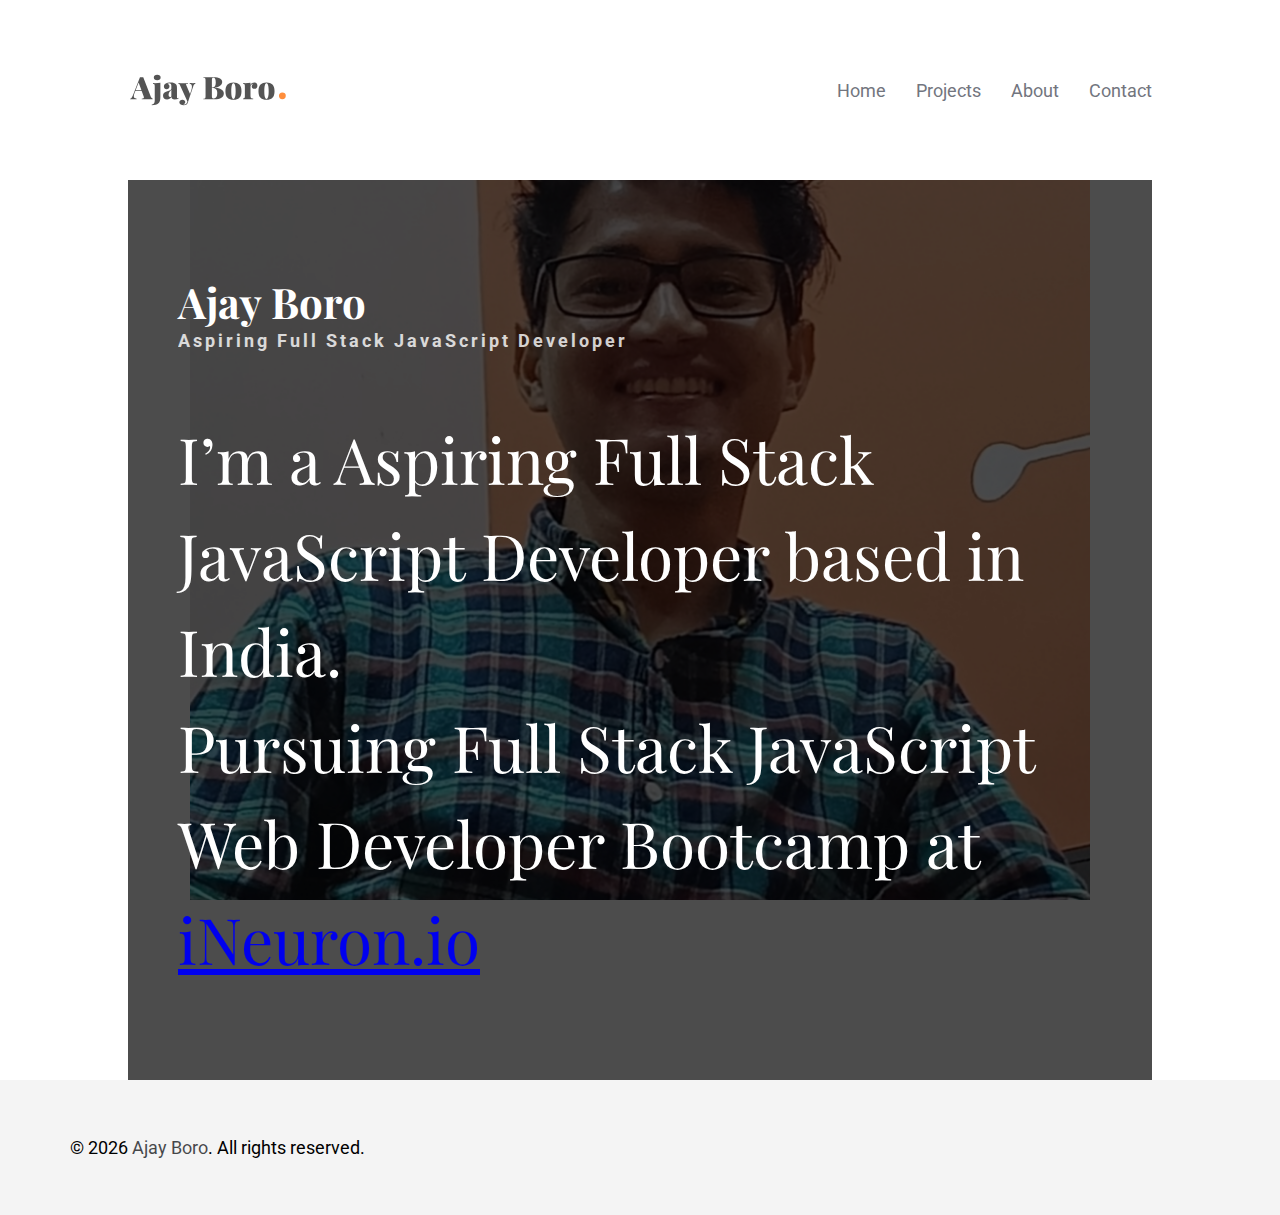
<file: about.html>
<!DOCTYPE html>
<html lang="en">
	<head>
		<meta charset="UTF-8" />
		<meta name="viewport" content="width=device-width, initial-scale=1.0 maximum-scale=1.0, user-scalable=0" />
		<title>About</title>
		<link
			href="https://fonts.googleapis.com/css2?family=Playfair+Display&family=Roboto&display=swap"
			rel="stylesheet"
		/>
		<link rel="shortcut icon" href="favicon.ico" type="image/x-icon" />
		<link
			rel="stylesheet"
			href="https://use.fontawesome.com/releases/v5.15.2/css/all.css"
			integrity="sha384-vSIIfh2YWi9wW0r9iZe7RJPrKwp6bG+s9QZMoITbCckVJqGCCRhc+ccxNcdpHuYu"
			crossorigin="anonymous"
		/>
		<link rel="stylesheet" type="text/css" href="./css/style.css" />
	</head>

	<body>
		<header class="header">
			<div class="container header-flex">
				<div class="logo">
					<a href="./index.html"
						><img id="logo-img" src="/images/logo-img.svg" alt="logo image"
					/></a>
				</div>
				<nav id="navbar" class="nav">
					<ul class="nav__list">
						<li class="nav__list-item">
							<a href="./index.html" class="nav__list-link">Home</a>
						</li>
						<li class="nav__list-item">
							<a href="./projects.html" class="nav__list-link">Projects</a>
						</li>
						<li class="nav__list-item">
							<a href="./about.html" class="nav__list-link">About</a>
						</li>
						<li class="nav__list-item">
							<a href="./contact.html" class="nav__list-link">Contact</a>
						</li>
					</ul>
				</nav>
			</div>
		</header>
		<main class="main">
			<section id="about" class="about">
				<div class="container about-flex">
					<div class="about__text">
						<div class="about-me">
							<h2 class="about-name">Ajay Boro</h2>
							<h4 class="about-subname">Aspiring Full Stack JavaScript Developer</h4>
						</div>
						<p class="about-description">
							I’m a Aspiring Full Stack JavaScript Developer based in India. </br>
Pursuing Full Stack JavaScript Web Developer Bootcamp at <a href="https://ineuron.ai/course/Full-Stack-Javascript-Web-Developer">iNeuron.io</a>
						</p>
					</div>
				</div>
			</section>
		
			<footer class="footer">
				<div class="container footer-flex">
					<div class="copyright">
						<p>
							 &copy; <script>document.write(new Date().getFullYear())</script>
							<a class="copyright-name" href="https://ajayboro.netlify.app/"
								>Ajay Boro</a
							>. All rights reserved.
						</p>
					</div>
					<nav class="footer__nav">
						<a
							href="https://www.linkedin.com/in/ajay-boro-3122a31b2/"
							class="footer-link"
							target="_blank"
							><i class="fab fa-linkedin"></i
						></a>

						<a
							href="https://www.instagram.com/ajayborocoding/?hl=en"
							class="footer-link"
							target="_blank"
							><i class="fab fa-instagram-square"></i
						></a>
						<a
							href="https://twitter.com/ajaybor0"
							class="footer-link"
							target="_blank"
							><i class="fab fa-twitter-square"></i
						></a>
						<a
							href="https://github.com/ajaybor0"
							class="footer-link"
							target="_blank"
							><i class="fab fa-github-square"></i
						></a>
					</nav>
				</div>
			</footer>
		</main>
	</body>
</html>
</file>
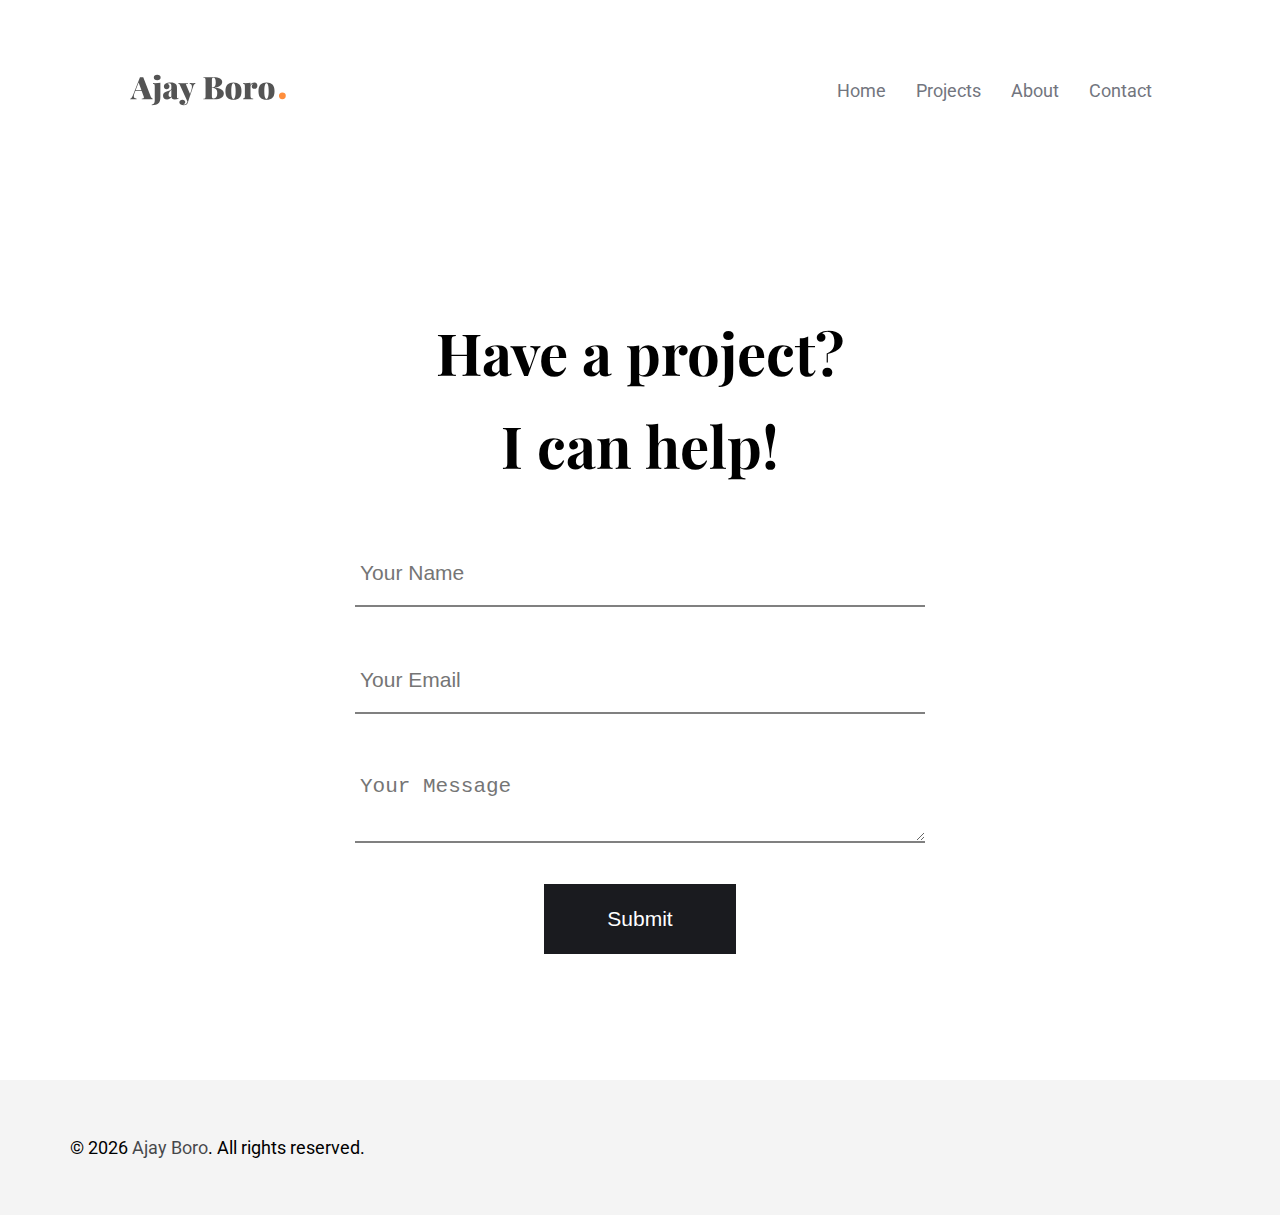
<file: contact.html>
<!DOCTYPE html>
<html lang="en">
	<head>
		<meta charset="UTF-8" />
		<meta
			name="viewport"
			content="width=device-width, initial-scale=1.0 maximum-scale=1.0, user-scalable=0"
		/>
		<title>Contact</title>
		<link
			href="https://fonts.googleapis.com/css2?family=Playfair+Display&family=Roboto&display=swap"
			rel="stylesheet"
		/>
		<link rel="shortcut icon" href="favicon.ico" type="image/x-icon" />
		<link
			rel="stylesheet"
			href="https://use.fontawesome.com/releases/v5.15.2/css/all.css"
			integrity="sha384-vSIIfh2YWi9wW0r9iZe7RJPrKwp6bG+s9QZMoITbCckVJqGCCRhc+ccxNcdpHuYu"
			crossorigin="anonymous"
		/>
		<link rel="stylesheet" type="text/css" href="./css/style.css" />
	</head>

	<body>
		<header class="header">
			<div class="container header-flex">
				<div class="logo">
					<a href="./index.html"
						><img id="logo-img" src="/images/logo-img.svg" alt="logo image"
					/></a>
				</div>
				<nav id="navbar" class="nav">
					<ul class="nav__list">
						<li class="nav__list-item">
							<a href="./index.html" class="nav__list-link">Home</a>
						</li>
						<li class="nav__list-item">
							<a href="./projects.html" class="nav__list-link">Projects</a>
						</li>
						<li class="nav__list-item">
							<a href="./about.html" class="nav__list-link">About</a>
						</li>
						<li class="nav__list-item">
							<a href="./contact.html" class="nav__list-link">Contact</a>
						</li>
					</ul>
				</nav>
			</div>
		</header>
		<main class="main">
			<section id="contact" class="contact">
				<div class="container contact-flex">
					<div class="contact__me">
						<h3 class="contact__me--title">
							Have a project? <br />
							I can help!
						</h3>
					</div>
					<form
						class="contact__form"
						name="contact"
						method="POST"
						data-netlify="true"
					>
						<input
							type="text"
							class="input"
							name="name"
							placeholder="Your Name"
							required
						/>
						<br />
						<input
							type="email"
							name="email"
							class="input"
							placeholder="Your Email"
							required
						/>
						<br />
						<textarea
							class="input"
							name="subject"
							placeholder="Your Message"
						></textarea>
						<br />
						<input type="submit" value="Submit" class="btn" />
					</form>
				</div>
			</section>
			<footer class="footer">
				<div class="container footer-flex">
					<div class="copyright">
						<p>
							&copy;
							<script>
								document.write(new Date().getFullYear());
							</script>
							<a class="copyright-name" href="https://ajayboro.netlify.app/"
								>Ajay Boro</a
							>. All rights reserved.
						</p>
					</div>
					<nav class="footer__nav">
						<a
							href="https://www.linkedin.com/in/ajay-boro-3122a31b2/"
							class="footer-link"
							target="_blank"
							><i class="fab fa-linkedin"></i
						></a>

						<a
							href="https://www.instagram.com/ajayborocoding/?hl=en"
							class="footer-link"
							target="_blank"
							><i class="fab fa-instagram-square"></i
						></a>
						<a
							href="https://twitter.com/ajaybor0"
							class="footer-link"
							target="_blank"
							><i class="fab fa-twitter-square"></i
						></a>
						<a
							href="https://github.com/ajaybor0"
							class="footer-link"
							target="_blank"
							><i class="fab fa-github-square"></i
						></a>
					</nav>
				</div>
			</footer>
		</main>
	</body>
</html>
</file>
<file: css/style.css>
* {
	padding: 0;
	margin: 0;
	box-sizing: border-box;
}

html {
	scroll-behavior: smooth;
	max-width: 100%;
	overflow-x: hidden;
}

body {
	font-family: 'Roboto', sans-serif;
	font-size: 18px;
}

h1,
h2,
h3,
h4 {
	font-family: 'Playfair Display', serif;
}

.container {
	width: 80%;
	max-width: 1140px;
	margin: 0 auto;
}

.header {
	background-color: #fff;
	padding: 50px 0;
	width: 100%;
}

.header-flex {
	display: flex;
	justify-content: space-between;
	align-items: center;
}

#logo-img {
	height: 80px;
	width: 160px;
	display: block;
	cursor: pointer;
}

.nav__list {
	display: flex;
	list-style: none;
}

.nav__list-item {
	margin-left: 30px;
}

.nav__list-link {
	font-size: 18px;
	text-decoration: none;
	color: #72757e;
}

.nav__list-link:hover {
	color: #1a1b1f;
	padding-bottom: 5px;
	border-bottom: #72757e solid 3.5px;
}

.hero-section {
	min-height: 100vh;
	width: 100%;
}

.hero-text {
	color: #1a1b1f;
}

.hero--title {
	font-size: 120px;
}

.hero--subtitle {
	font-size: 50px;
	opacity: 0.8;
}

.project-bg01 {
	background-image: url('/images/browser-screenshot/live-class-project-09.gif');
}

.project-bg02 {
	background-image: url('/images/browser-screenshot/project11.gif');
}

.project-bg03 {
	background-image: url('/images/browser-screenshot/project12.gif');
}

.project-bg04 {
	background-image: url('/images/browser-screenshot/project13.gif');
}

.project-bg05 {
	background-image: url('/images/browser-screenshot/project15.gif');
}

.project-bg01,
.project-bg02,
.project-bg03,
.project-bg04,
.project-bg05 {
	width: 100%;
	min-height: 100vh;
	background-attachment: fixed;
	background-position: center center;
	background-repeat: no-repeat;
	background-size: contain;
}

.project-flex {
	display: flex;
	align-items: center;
	min-height: 100vh;
}

.project-text {
	background-color: rgb(0, 0, 0, 0.7);
	color: #ffffff;
	padding: 50px;
}

.project-num {
	font-size: 85px;
	opacity: 0.7;
}

.project-title {
	font-size: 45px;
}

.project-link {
	font-size: 21px;
	text-decoration: none;
	line-height: 100px;
	color: #ffffff;
	border: #ffffff solid 2px;
	padding: 5px 10px;
	opacity: 0.8;
}

.project-link:hover {
	opacity: 1;
}

.about {
	width: 100%;
	min-height: 100vh;
	background-image: url('/images/IMG_20211102_2134371.jpg');
	background-position: center center;
	background-repeat: no-repeat;
	background-size: contain;
	background-attachment: fixed;
}

.about-flex {
	display: flex;
	align-items: center;
	min-height: 100vh;
	background-color: rgb(0, 0, 0, 0.7);
	color: #ffffff;
	padding: 0 50px;
}

.about-me {
	margin-bottom: 60px;
}

.about-name {
	font-size: 42px;
}

.about-subname {
	font-family: 'Roboto', sans-serif;
	font-size: 18px;
	letter-spacing: 3px;
	opacity: 0.8;
}

.about-description {
	font-family: 'Playfair Display', serif;
	font-size: 64px;
	line-height: 1.5;
}

.contact-flex {
	display: flex;
	flex-direction: column;
	justify-content: center;
	align-items: center;
	min-height: 100vh;
	width: 100%;
}

.contact__me {
	margin: 50px 0 30px 0;
}

.contact__me--title {
	font-size: 58px;
	padding: 0 20px;
	text-align: center;
	line-height: 1.6;
}

.contact__form {
	width: 100%;
	display: flex;
	flex-direction: column;
	align-items: center;
	justify-content: center;
}

.input {
	width: 50%;
	font-size: 21px;
	padding: 20px 5px;
	border-top: none;
	border-left: none;
	border-bottom: 2px solid gray;
	border-right: none;
	margin-top: 20px;
}

.btn {
	font-size: 21px;
	color: #fff;
	background-color: #1a1b1f;
	border: #1a1b1f solid 3px;
	padding: 20px 60px;
	margin: 20px 0 50px 0;
	cursor: pointer;
}

.btn:hover {
	background-color: #fff;
	color: #1a1b1f;
	border: #1a1b1f solid 3px;
}

.footer {
	width: 100%;
	padding: 50px 0;
	background-color: #f4f4f4;
}

.footer-flex {
	width: 100%;
	display: flex;
	justify-content: space-between;
	align-items: center;
}

.copyright-name {
	text-decoration: none;
	color: #1a1b1f;
	opacity: 0.8;
}

.copyright {
	font-size: 18px;
}

.copyright-name:hover {
	opacity: 1;
}

.footer-link {
	margin-left: 30px;
	color: #1a1b1f;
	opacity: 0.8;
	font-size: 30px;
}

.footer-link:hover {
	opacity: 1;
}

@media only screen and (max-width: 768px) {
	.hero--title {
		font-size: 90px;
	}

	.hero--subtitle {
		font-size: 28px;
	}

	.about {
		background-image: url('/images/IMG_20211102_2134371.jpg');
	}

	.footer-flex {
		align-items: center;
		justify-content: center;
		flex-direction: column-reverse;
	}

	.footer__nav {
		margin-bottom: 30px;
		display: flex;
		justify-content: center;
		align-content: center;
		flex-wrap: wrap;
	}

	.footer-link {
		margin: 20px;
	}
}

@media only screen and (max-width: 502px) {
	.header {
		padding-top: 20px;
	}

	.header-flex {
		flex-direction: column;
	}

	.nav__list-item {
		margin-top: 20px;
	}

	.hero--title {
		line-height: 1;
	}

	.project-flex {
		justify-content: center;
	}

	.project-text {
		width: 100%;
		padding: 30px;
	}

	.project-title {
		font-size: 35px;
	}

	.about-flex {
		width: 100%;
	}

	.about-description {
		font-size: 40px;
	}

	.contact__me--title {
		font-size: 48px;
	}

	.footer {
		padding: 30px 0;
	}

	.footer-link {
		margin: 10px;
	}
}

@media only screen and (max-width: 360px) {
	.project-title {
		font-size: 32px;
	}

	.contact__me--title {
		font-size: 38px;
	}
}
</file>
